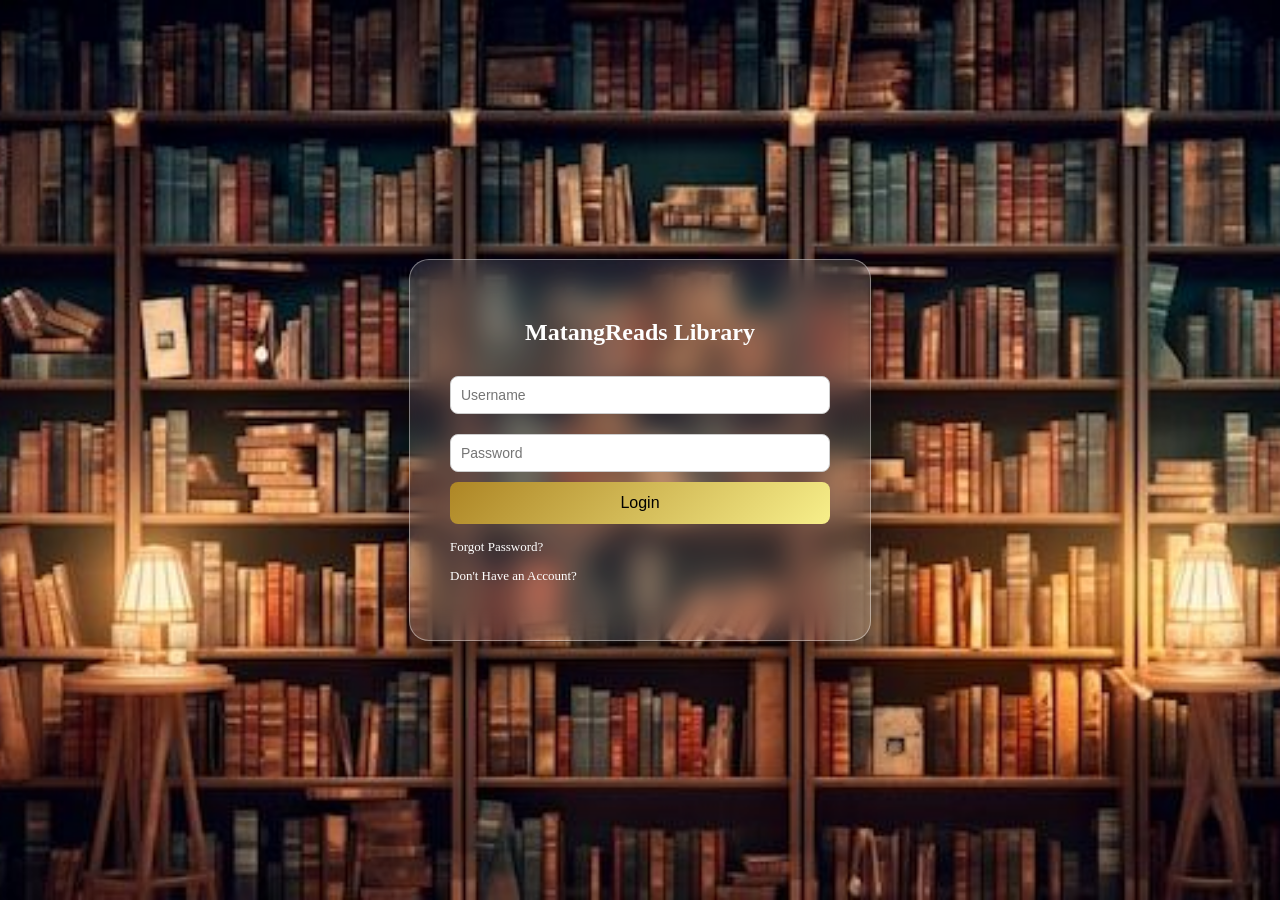
<file: Log in page PBL 1/index.html>
<html>
<html lang="en"
<head>
    <meta charset="UTF-8"
    <meta name = "viewport" content = "width = device-width, initial-scale = 1.0">
    <title>MatangReads Library-Login</title>
    <link rel="stylesheet" href="style.css">
</head>

<body>
    <div class = "login-container">
        <h2>MatangReads Library</h2>

        <form action="../homepage.html" method="post">
            <input type="text" placeholder="Username" required>
            <input type="password" placeholder="Password" required>
            <button type="submit">Login</button>
            <div class="links">
                <p><a href="#">Forgot Password?</a></p>
                <p><a href="index.html">Don't Have an Account?</a></p>
            </div>
        </form>
    </div>
    <script src="script.js"></script>
</body>

</html>
</file>
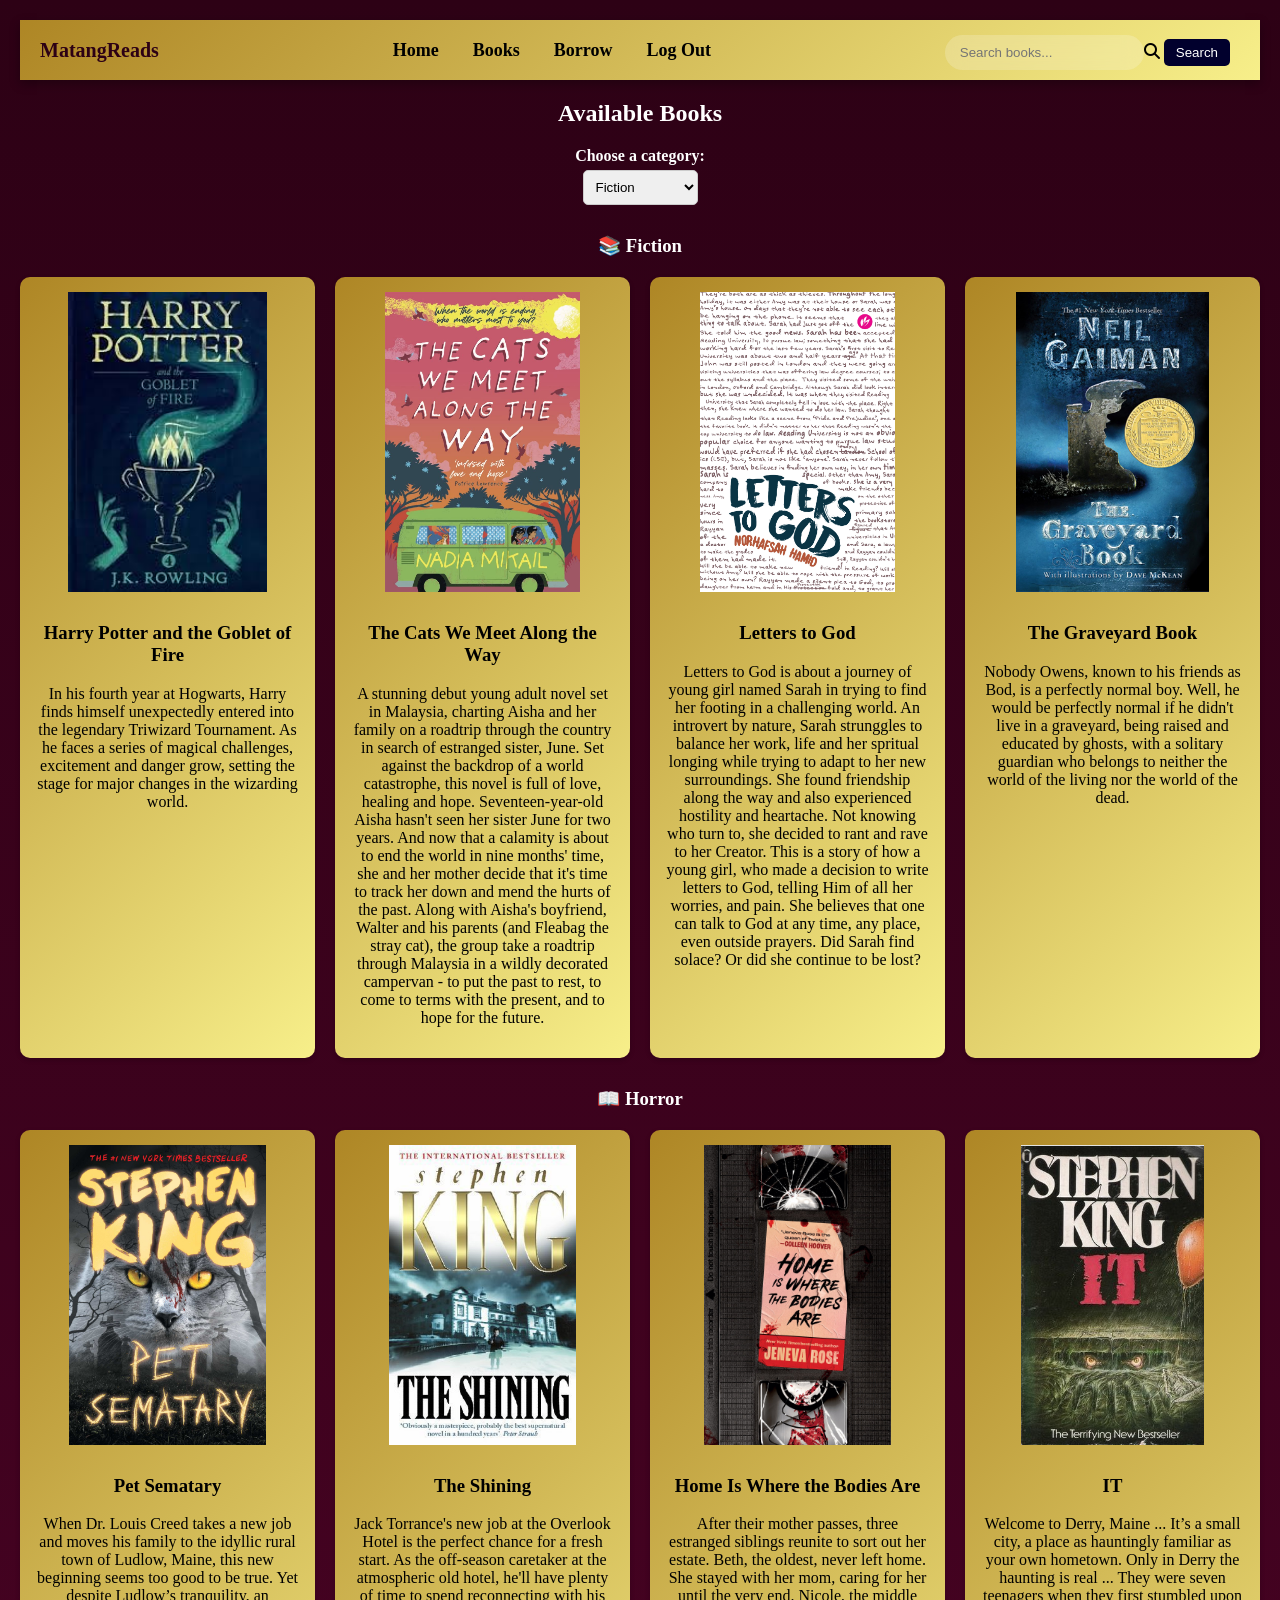
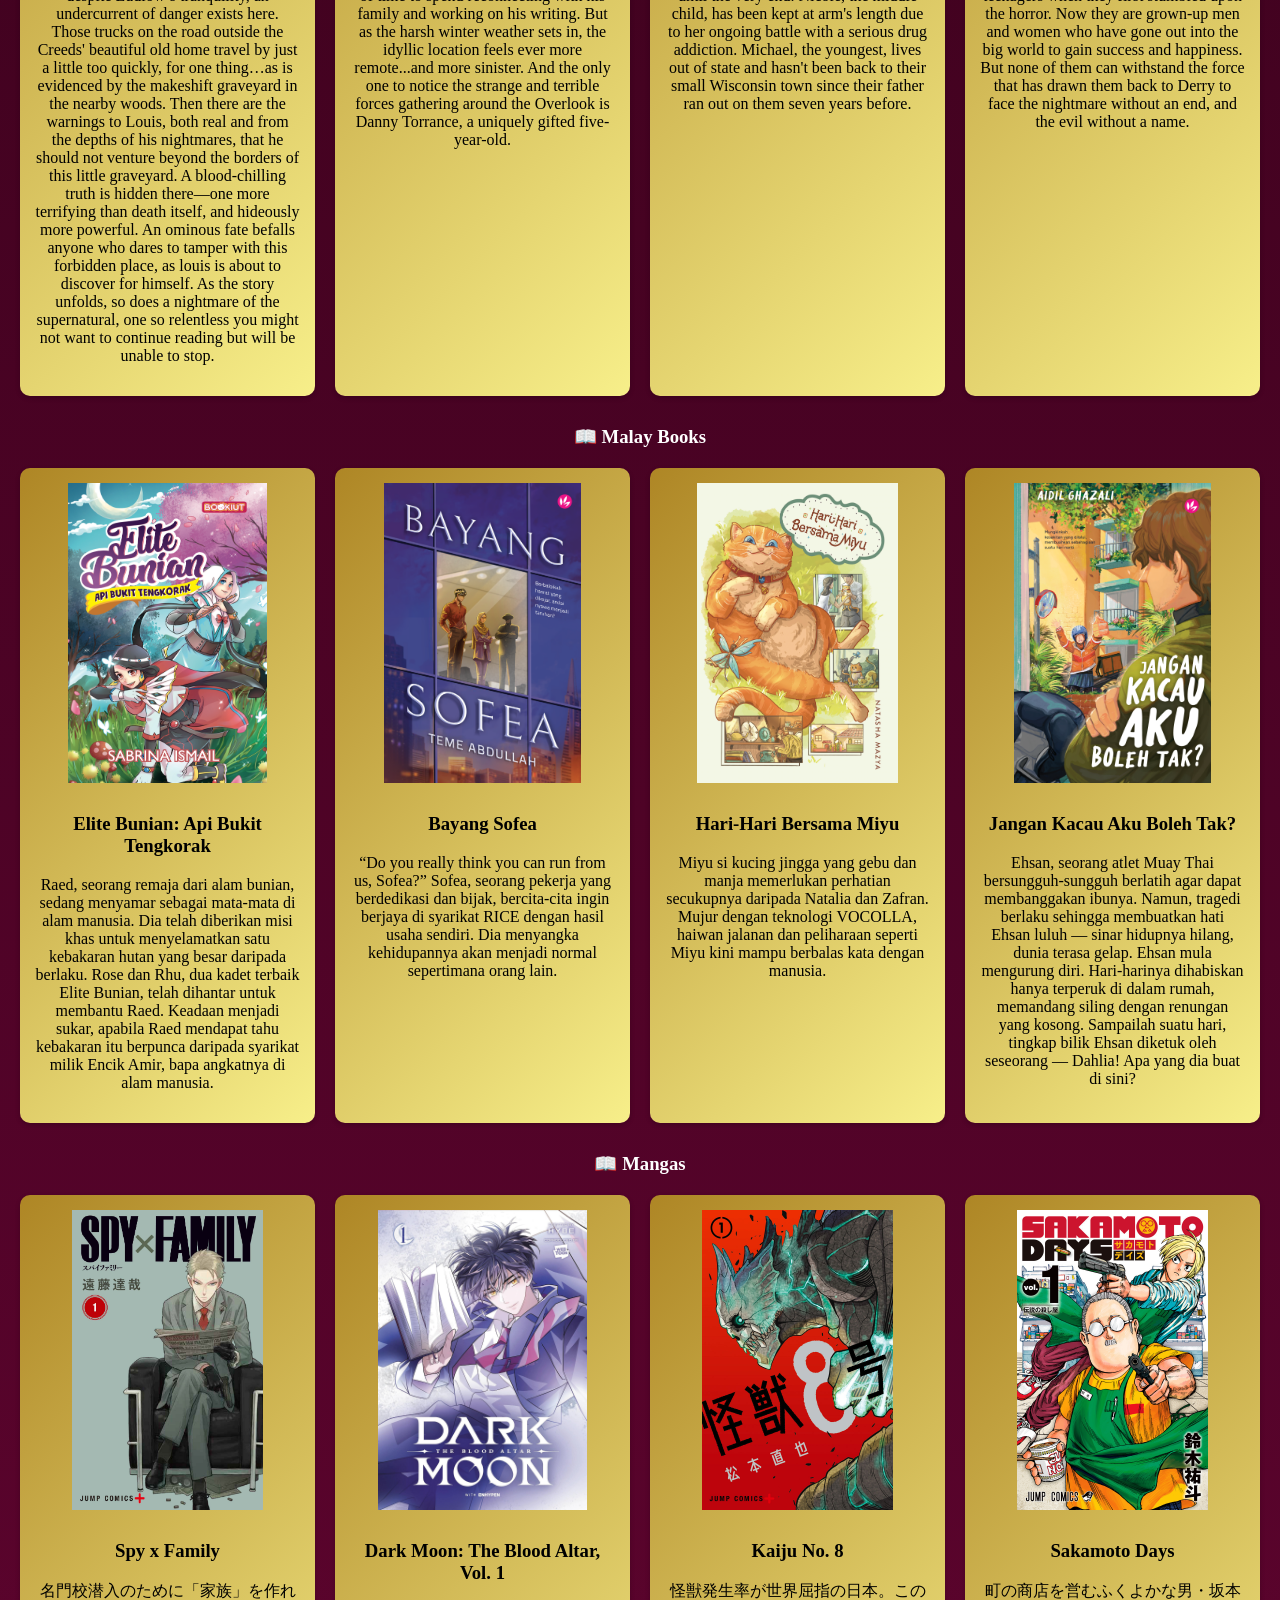
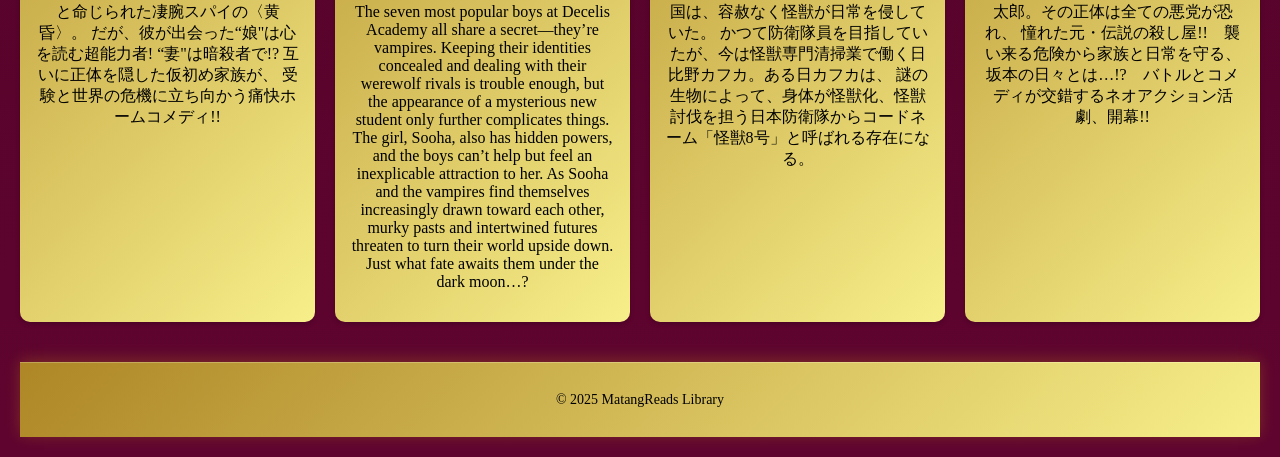
<file: books.html>
<html>
<head>
  <title>Books - Library</title>
  <link rel="stylesheet" href="style.css">
  <link rel="stylesheet" href="https://cdnjs.cloudflare.com/ajax/libs/font-awesome/6.4.0/css/all.min.css">

</head>
<body>

<nav>
  <div class="logo">MatangReads</div>
  
  <div class="nav-links">
    <a href="homepage.html">Home</a>
    <a href="books.html">Books</a>
    <a href="borrow.html">Borrow</a>
    <a href="Log in page PBL 1/index.html">Log Out</a>
  </div>

  <div class="search-bar">
    <input type="text" placeholder="Search books..."><i class="fas fa-search"></i>
    <button type="submit">Search</button>
  </div>
</nav>

  <h2 class="heading">Available Books</h2>

   <!-- Categories -->
<div class="category">
<label for="category">Choose a category:</label>
<select id="category" onchange="location = this.value;">
  <option value="#fiction">Fiction</option>
  <option value="#manga">Mangas</option>
  <option value="#horror">Horror</option>
  <option value="#malay">Malay Books</option>
</select>
</div>

  <!-- Fiction Books -->
  <h3 id="fiction" >📚 Fiction</h3>
  <div class="books-box">

    <div class="book-card">
      <img src="HarryPotter4.jpeg" alt="Harry Potter Book 4">
      <h3>Harry Potter and the Goblet of Fire</h3>
      <p>In his fourth year at Hogwarts, Harry finds himself unexpectedly 
        entered into the legendary Triwizard Tournament. As he faces a series 
        of magical challenges, excitement and danger grow, setting the stage 
        for major changes in the wizarding world.</p>
    </div>

    <div class="book-card">
      <img src="cats.jpg" alt="The Cats We Meet Along the Way">
      <h3>The Cats We Meet Along the Way</h3>
      <p>A stunning debut young adult novel set in Malaysia, charting Aisha 
        and her family on a roadtrip through the country in search of estranged 
        sister, June. Set against the backdrop of a world catastrophe, this novel 
        is full of love, healing and hope. Seventeen-year-old Aisha hasn't seen her 
        sister June for two years. And now that a calamity is about to end the world 
        in nine months' time, she and her mother decide that it's time to track her 
        down and mend the hurts of the past. Along with Aisha's boyfriend, Walter 
        and his parents (and Fleabag the stray cat), the group take a roadtrip through 
        Malaysia in a wildly decorated campervan - to put the past to rest, to come to 
        terms with the present, and to hope for the future.</p>
    </div>

    <div class="book-card">
      <img src="LetterstoGod.jpg" alt="Letters to God">
      <h3>Letters to God</h3>
      <p>Letters to God is about a journey of young girl named Sarah in 
        trying to find her footing in a challenging world. An introvert by 
        nature, Sarah strunggles to balance her work, life and her spritual 
        longing while trying to adapt to her new surroundings. She found 
        friendship along the way and also experienced hostility and heartache. 
        Not knowing who turn to, she decided to rant and rave to her Creator. 
        This is a story of how a young girl, who made a decision to write letters 
        to God, telling Him of all her worries, and pain. She believes that one can 
        talk to God at any time, any place, even outside prayers. Did Sarah find solace? 
        Or did she continue to be lost?</p>
    </div>

    <div class="book-card">
      <img src="GraveyardBook.jpg" alt="The Graveyard Book">
      <h3>The Graveyard Book</h3>
      <p>Nobody Owens, known to his friends as Bod, is a perfectly normal boy. 
        Well, he would be perfectly normal if he didn't live in a graveyard, 
        being raised and educated by ghosts, with a solitary guardian who belongs 
        to neither the world of the living nor the world of the dead.</p>
    </div>

  </div>

      <!-- Horror Books -->
  <h3 id="horror" >📖 Horror</h3>
  <div class="books-box">

    <div class="book-card">
      <img src="petsematary.jpg" alt="Pet Sematary">
      <h3>Pet Sematary</h3>
      <p>When Dr. Louis Creed takes a new job and moves his family to the idyllic 
        rural town of Ludlow, Maine, this new beginning seems too good to be true. 
        Yet despite Ludlow’s tranquility, an undercurrent of danger exists here. 
        Those trucks on the road outside the Creeds' beautiful old home travel by 
        just a little too quickly, for one thing…as is evidenced by the makeshift 
        graveyard in the nearby woods. Then there are the warnings to Louis, both 
        real and from the depths of his nightmares, that he should not venture beyond 
        the borders of this little graveyard. A blood-chilling truth is hidden there—one 
        more terrifying than death itself, and hideously more powerful. An ominous fate 
        befalls anyone who dares to tamper with this forbidden place, as louis is about 
        to discover for himself. As the story unfolds, so does a nightmare of the 
        supernatural, one so relentless you might not want to continue reading but 
        will be unable to stop. </p>
      </div>

    <div class="book-card">
      <img src="theshining.jpg" alt="The Shining">
      <h3>The Shining</h3>
      <p>Jack Torrance's new job at the Overlook Hotel is the perfect chance 
        for a fresh start. As the off-season caretaker at the atmospheric old 
        hotel, he'll have plenty of time to spend reconnecting with his family 
        and working on his writing. But as the harsh winter weather sets in, 
        the idyllic location feels ever more remote...and more sinister. And 
        the only one to notice the strange and terrible forces gathering around 
        the Overlook is Danny Torrance, a uniquely gifted five-year-old.</p>
    </div>

    <div class="book-card">
      <img src="jenevarose.jpg" alt="Home Is Where the Bodies Are">
      <h3>Home Is Where the Bodies Are</h3>
      <p>After their mother passes, three estranged siblings 
        reunite to sort out her estate. Beth, the oldest, never left 
        home. She stayed with her mom, caring for her until the very end. 
        Nicole, the middle child, has been kept at arm's length due to her 
        ongoing battle with a serious drug addiction. Michael, the youngest, 
        lives out of state and hasn't been back to their small Wisconsin town 
        since their father ran out on them seven years before. </p>
    </div>

    <div class="book-card">
      <img src="It.jpg" alt="IT">
      <h3>IT</h3>
      <p>Welcome to Derry, Maine ... 

        It’s a small city, a place as hauntingly familiar as your own hometown. 
        Only in Derry the haunting is real ... 
        They were seven teenagers when they first stumbled upon the horror. 
        Now they are grown-up men and women who have gone out into the big 
        world to gain success and happiness. But none of them can withstand 
        the force that has drawn them back to Derry to face the nightmare without 
        an end, and the evil without a name. </p>
    </div>

  </div>

  <!-- Malay Books -->
  <h3 id="malay" >📖 Malay Books</h3>
  <div class="books-box">

    <div class="book-card">
      <img src="EliteBunian.jpg" alt="Elite Bunian: Api Bukit Tengkorak">
      <h3>Elite Bunian: Api Bukit Tengkorak</h3>
      <p>Raed, seorang remaja dari alam bunian, sedang menyamar sebagai mata-mata di alam manusia. 
        Dia telah diberikan misi khas untuk menyelamatkan satu kebakaran hutan yang besar daripada 
        berlaku. Rose dan Rhu, dua kadet terbaik Elite Bunian, telah dihantar untuk membantu Raed. 
        Keadaan menjadi sukar, apabila Raed mendapat tahu kebakaran itu berpunca daripada syarikat 
        milik Encik Amir, bapa angkatnya di alam manusia.</p>
    </div>

    <div class="book-card">
      <img src="BayangSofea.jpg" alt="Bayang Sofea">
      <h3>Bayang Sofea</h3>
      <p>“Do you really think you can run from us, Sofea?” 
        Sofea, seorang pekerja yang berdedikasi dan bijak, 
        bercita-cita ingin berjaya di syarikat RICE dengan hasil usaha sendiri. 
        Dia menyangka kehidupannya akan menjadi normal sepertimana orang lain.</p>
    </div>

    <div class="book-card">
      <img src="hariharibersamamiyu.jpg" alt="Hari-Hari Bersama Miyu">
      <h3>Hari-Hari Bersama Miyu</h3>
      <p>Miyu si kucing jingga yang gebu dan manja memerlukan perhatian 
        secukupnya daripada Natalia dan Zafran. Mujur dengan teknologi 
        VOCOLLA, haiwan jalanan dan peliharaan seperti Miyu kini mampu berbalas kata dengan manusia.</p>
    </div>

    <div class="book-card">
      <img src="jangankacau.jpg" alt="Jangan Kacau Aku Boleh Tak?">
      <h3>Jangan Kacau Aku Boleh Tak?</h3>
      <p>Ehsan, seorang atlet Muay Thai bersungguh-sungguh berlatih agar 
        dapat membanggakan ibunya. Namun, tragedi berlaku sehingga membuatkan 
        hati Ehsan luluh — sinar hidupnya hilang, dunia terasa gelap. Ehsan mula 
        mengurung diri. Hari-harinya dihabiskan hanya terperuk di dalam rumah, 
        memandang siling dengan renungan yang kosong. Sampailah suatu hari, tingkap 
        bilik Ehsan diketuk oleh seseorang — Dahlia! Apa yang dia buat di sini?</p>
    </div>

  </div>

    <!-- Manga -->
  <h3 id="manga" >📖 Mangas</h3>
  <div class="books-box">

    <div class="book-card">
      <img src="SpyXFamily.jpg" alt="Spy x Family">
      <h3>Spy x Family</h3>
      <p>名門校潜入のために「家族」を作れと命じられた凄腕スパイの〈黄昏〉。
        だが、彼が出会った“娘"は心を読む超能力者! “妻"は暗殺者で!? 互いに正体を隠した仮初め家族が、
        受験と世界の危機に立ち向かう痛快ホームコメディ!!</p>
    </div>

    <div class="book-card">
      <img src="DarkMoon.jpg" alt="Dark Moon: The Blood Altar, Vol. 1">
      <h3>Dark Moon: The Blood Altar, Vol. 1</h3>
      <p>The seven most popular boys at Decelis Academy all share a secret―they’re 
        vampires. Keeping their identities concealed and dealing with their werewolf 
        rivals is trouble enough, but the appearance of a mysterious new student only 
        further complicates things. The girl, Sooha, also has hidden powers, and the boys 
        can’t help but feel an inexplicable attraction to her. As Sooha and the vampires 
        find themselves increasingly drawn toward each other, murky pasts and intertwined 
        futures threaten to turn their world upside down. Just what fate awaits them under the dark moon…?</p>
    </div>

    <div class="book-card">
      <img src="Kaiju.jpg" alt="Kaiju No. 8">
      <h3>Kaiju No. 8</h3>
      <p>怪獣発生率が世界屈指の日本。この国は、容赦なく怪獣が日常を侵していた。
        かつて防衛隊員を目指していたが、今は怪獣専門清掃業で働く日比野カフカ。ある日カフカは、
        謎の生物によって、身体が怪獣化、怪獣討伐を担う日本防衛隊からコードネーム「怪獣8号」と呼ばれる存在になる。</p>
    </div>

    <div class="book-card">
      <img src="sakamoto.jpg" alt="Sakamoto Days">
      <h3>Sakamoto Days</h3>
      <p>町の商店を営むふくよかな男・坂本太郎。その正体は全ての悪党が恐れ、
        憧れた元・伝説の殺し屋!!　襲い来る危険から家族と日常を守る、
        坂本の日々とは…!?　バトルとコメディが交錯するネオアクション活劇、開幕!! </p>
    </div>
  </div> 

</body>

<footer>
  <p>© 2025 MatangReads Library</p>
</footer>

</html>
</file>
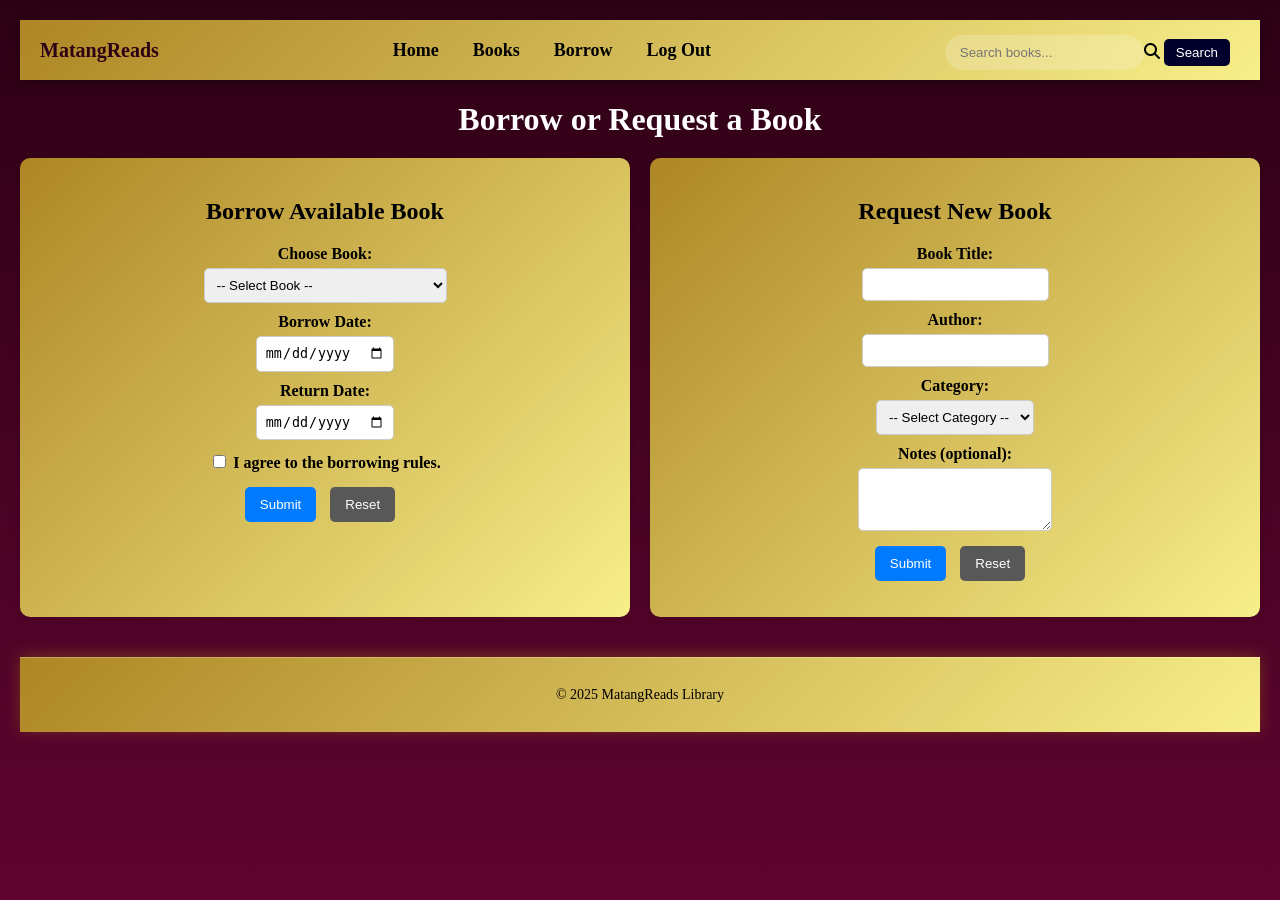
<file: borrow.html>
<html>
<head>
  <title>Borrow-Library</title>
  <link rel="stylesheet" href="style.css">
  <link rel="stylesheet" href="https://cdnjs.cloudflare.com/ajax/libs/font-awesome/6.4.0/css/all.min.css">

</head>
<body>

<nav>
  <div class="logo">MatangReads</div>
  
  <div class="nav-links">
    <a href="homepage.html">Home</a>
    <a href="books.html">Books</a>
    <a href="borrow.html">Borrow</a>
    <a href="Log in page PBL 1/index.html">Log Out</a>
  </div>

  <div class="search-bar">
    <input type="text" placeholder="Search books..."><i class="fas fa-search"></i>
    <button type="submit">Search</button>
  </div>
</nav>


   <h1>Borrow or Request a Book</h1>
  <div class="container">
  <div class="form-borrows">
    <!-- Borrow Available Book -->
    <form>
      <h2>Borrow Available Book</h2>

      <label for="book1">Choose Book:</label>
      <select id="book1" required>
        <option value="">-- Select Book --</option>
        <option>Harry Potter and the Goblet of Fire</option>
        <option>Letters to God</option>
        <option>The Cats We Meet Along the Way</option>
        <option>The Graveyard Book</option>
        <option>IT</option>
        <option>Pet Sematary</option>
        <option>The Shining</option>
        <option>Home Is Where the Bodies Are</option>
        <option>Elite Bunian: Api Bukit Tengkorak</option>
        <option>Bayang Sofea</option>
        <option>Hari-Hari Bersama Miyu</option>
        <option>Jangan Kacau Aku Boleh Tak?</option>
        <option>Dark Moon: The Blood Altar, Vol. 1</option>
        <option>Spy X Family</option>
        <option>Kaiju No 8</option>
        <option>Sakamoto Days</option>
      </select>

      <label for="borrowDate">Borrow Date:</label>
      <input type="date" id="borrowDate" required>

      <label for="returnDate">Return Date:</label>
      <input type="date" id="returnDate" required>

      <label>
        <input type="checkbox" required> I agree to the borrowing rules.
      </label>

      <div class="form-buttons">
        <button type="submit">Submit</button>
        <button type="reset">Reset</button>
      </div>
    </form>
    </div>

    <!-- Request New Book -->
    <div class="form-borrows">
    <form>
      <h2>Request New Book</h2>
      <label for="title">Book Title:</label>
      <input type="text" id="title" required>

      <label for="author">Author:</label>
      <input type="text" id="author">

      <label for="category">Category:</label>
      <select id="category" required>
        <option value="">-- Select Category --</option>
        <option>Fiction</option>
        <option>Malay</option>
        <option>Horror</option>
        <option>Manga</option>
        <option>Other</option>
      </select>

      <label for="notes">Notes (optional):</label>
      <textarea id="notes" rows="3"></textarea>

      <div class="form-buttons">
        <button type="submit">Submit</button>
        <button type="reset">Reset</button>
      </div>
    </form>
    </div>
  </div>

  </body>

  <footer>
  <p>© 2025 MatangReads Library</p>
  </footer>
  </html>
</file>
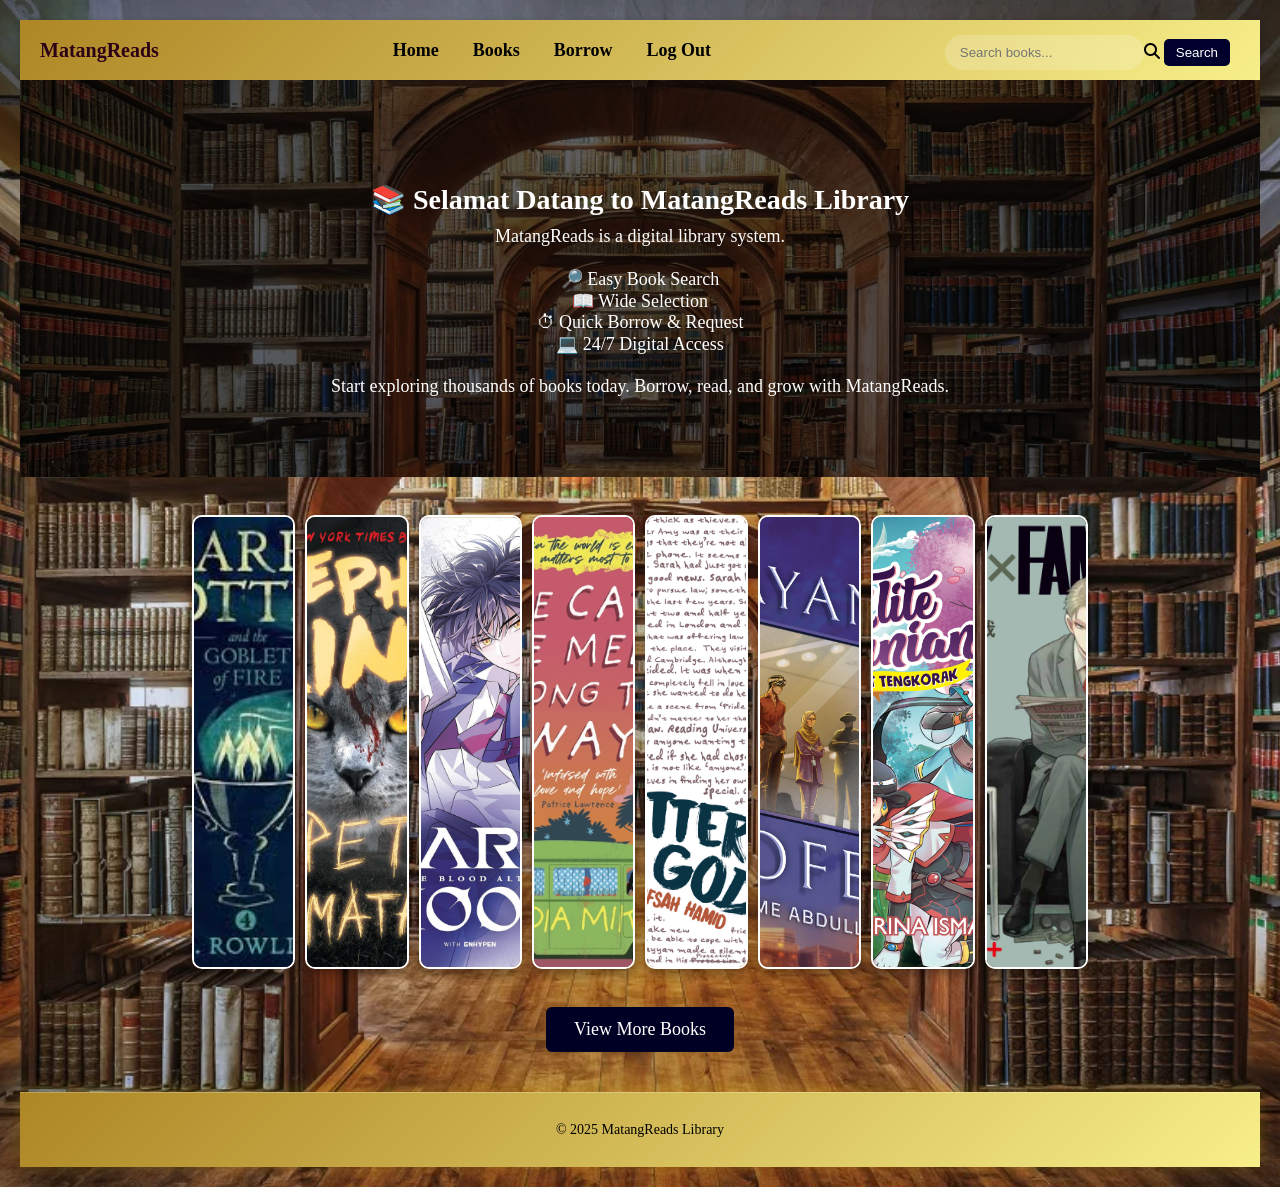
<file: homepage.html>
<html>
<head>
  <title>Library Home</title>
  <link rel="stylesheet" href="style.css">
  <link rel="stylesheet" href="https://cdnjs.cloudflare.com/ajax/libs/font-awesome/6.4.0/css/all.min.css">

</head>
<body class="homepage">

<nav>
  <div class="logo">MatangReads</div>
  
  <div class="nav-links">
    <a href="homepage.html">Home</a>
    <a href="books.html">Books</a>
    <a href="borrow.html">Borrow</a>
    <a href="Log in page PBL 1/index.html">Log Out</a>
  </div>

  <div class="search-bar">
    <input type="text" placeholder="Search books..."><i class="fas fa-search"></i>
    <button type="submit">Search</button>
  </div>
</nav>

 <section class="about">
    <h1>📚 Selamat Datang to MatangReads Library</h1>
    <p>
      MatangReads is a digital library system. <br><br>
      🔎 Easy Book Search <br> 📖 Wide Selection <br> ⏱ Quick Borrow & Request <br>💻 24/7 Digital Access
      <br><br> Start exploring thousands of books today. Borrow, read, and grow with MatangReads.
    </p>
  </section>

<section class="slideshow">
  <div class="slideshow-container">
        <img src="HarryPotter4.jpeg" alt="Harry Potter and the Goblet of Fire">
        <img src="petsematary.jpg" alt="Pet Sematary">
        <img src="DarkMoon.jpg" alt="Dark Moon: The Blood Altar, Vol. 1">
        <img src="cats.jpg" alt="The Cats We Meet Along the Way">
        <img src="LetterstoGod.jpg" alt="Letters to God">
        <img src="BayangSofea.jpg" alt="Bayang Sofea">
        <img src="EliteBunian.jpg" alt="Elite Bunian">
        <img src="SpyXFamily.jpg" alt="Spy x Family">
  </div>
  </section>

  <div class="view-more">
    <a href="books.html" class="btn">View More Books</a>
  </div>

</body>

<footer>
  <p>© 2025 MatangReads Library</p>
</footer>

</html>
</file>
<file: Log in page PBL 1/style.css>
body {
            font-family: Georgia, 'Times New Roman', Times, serif;
            margin: 0;
            padding: 0;
            height: 100vh;
            display: flex;
            justify-content: center;
            align-items: center;
            background: url(library5.jpg) center / cover no-repeat;
            background-attachment: fixed;
           
}
         

        .login-container {
            position: relative;
            width: 380px;
            padding: 40px;
            border-radius: 20px;
            backdrop-filter: blur(15px);
            background: rgba(255, 255, 255, 0.1);
            border: 1px solid rgba(255, 255, 255, 0.4);
            box-shadow: 0 25px 45px rgba(0, 0, 0, 0.4);
            z-index: 10;
            overflow: hidden;
        }

        .login-container h2 {
            color: white;
            margin-bottom: 20px;
            text-align: center;
        }

        .login-container input {
            width: 100%;
            padding: 10px;
            margin: 10px 0;
            border: 1px solid #ccc;
            border-radius: 8px;
            font-size: 14px;
        }

        .login-container button {
            width: 100%;
            padding: 12px;
            background: linear-gradient(135deg, #AE8625, #F7EF8A);
            color: black;
            border: none;
            border-radius: 8px;
            font-size: 16px;
            cursor:pointer;
            transition: 0.3s;
        }

        .login-container button:hover {
            background: #5a0000;
        }

        .login-container .links {
            margin-top: 15px;
            font-size: 13px;
        }

        .login-container .links a {
            color: white;
            text-decoration: none;
            text-align: center;
        }

        .login-container .links a:hover {
            text-decoration: underline;
        }

        .error {
            color: red;
            font-size: 13px;
            margin-top: 5px;
        }
</file>
<file: style.css>
body {
  margin: 20px;
  background: linear-gradient(to bottom, #2d0115, #5f042f);
  text-align: center;
}

.homepage {
  margin: 20px;
  background: url(library.webp) center/cover no-repeat;
  text-align: center;
}

h3 {
  margin-top: 30px;
  color: #ffffff;
}

h2{
  color: white;
}

h1 {
  text-align: center;
  margin-bottom: 20px;
  color: white;
}

/* Homepage */

.about {
  background: url("library.webp") center/cover no-repeat;
  padding: 80px 20px;
  color: rgb(255, 255, 255);
  position: relative;
  text-align: center;
}

.about::before {
  content: "";
  position: absolute;
  inset: 0;
  background: rgba(0,0,0,0.6); /* dark overlay */
}

.about h1 {
  font-size: 28px;
  margin-bottom: 10px;
  position: relative;
  z-index: 1;
}

.about p {
  font-size: 18px;
  color: #ffffff;
  max-width: 700px;
  margin: auto;
  position: relative;
  z-index: 1;
}

.view-more {
  text-align: center;
  margin: 20px 0;
}

.btn {
  display: inline-block;
  padding: 12px 28px;
  background-color: #000024;
  color: white;
  text-decoration: none;
  border-radius: 6px;
  font-size: 18px;
  cursor: pointer;
}

.btn:hover {
  background: #333366;
  box-shadow: 0 6px 14px rgba(0,0,0,0.3);
}

.slideshow-container {
  width:80%;
  height: 450px;
  display: flex;
  justify-content: center;
  align-items: center;   
  margin: 40px auto; 
  gap: 10px;
}

.slideshow-container img {
  width: 10%;
  height: 100%;
  object-fit: cover;
  border-radius: 10px;
  border: 2px solid white;
  box-shadow: 0 4px 12px rgba(0,0,0,0.4);
  transition: all ease-in-out 0.5s;
}

.slideshow-container img:hover {
  width: 25%;
}

.logo {
  font-size: 20px;
  font-weight: bold;
  color: #2d0115;
}

/* navigation + footer */
nav {
  background: linear-gradient(135deg, #AE8625, #F7EF8A);
  padding: 10px 20px;
  display: flex;
  align-items: center;
  justify-content: space-between;
  box-shadow: 0 4px 10px rgba(0,0,0,0.3);
}

.nav-links a {
  color: black;
  margin: 0 15px;
  position: relative;
  text-decoration: none;
  font-weight: 600;
  font-size: large;
}

.nav-links a:hover {
  text-decoration: underline;
}

.search-bar input {
  padding: 10px 15px;
  border: none;
  border-radius: 20px;
  background: rgba(255, 255, 255, 0.2);
  backdrop-filter: blur(10px);
  color: white;
}

.search-bar button {
  background: #01002d;
  color: white;
  border: none;
  padding: 6px 12px;
  border-radius: 5px;
  cursor: pointer;
}

.search-bar button:hover {
  background: #333;
}

footer {
  background: linear-gradient(135deg, #AE8625, #F7EF8A);
  color: #000000;
  text-align: center;
  padding: 15px;
  margin-top: 40px;
  font-size: 14px;
  border-top: 1px solid rgba(255,255,255,0.2);
  box-shadow: 0 -2px 15px rgba(255,215,0,0.2);
}

/* Books Page */

.books-box {
  display: grid;
  grid-template-columns: repeat(auto-fit, minmax(250px, 1fr));
  gap: 20px;
  margin-top: 20px;
}

.books-box h3{
  color: black;
}

.book-card {
  background: linear-gradient(135deg, #AE8625, #F7EF8A);
  padding: 15px;
  border-radius: 10px;
  box-shadow: 0 2px 5px rgba(0,0,0,0.2);
  text-align: center;
}

.book-card img {
  width: 100%;
  height: 300px;
  object-fit:contain ;
  border-radius: 8px;
}

/* Borrow Page */

.container {
  display: flex;
  justify-content: space-between;
  gap: 20px;
}
.form-borrows {
  flex: 1;
  background: linear-gradient(135deg, #AE8625, #F7EF8A);
  padding: 20px;
  border-radius: 10px;
  box-shadow: 0 2px 6px rgba(0,0,0,0.1);
}

.form-borrows h2{
  color: #000000;
}
label {
  display: block;
  margin-top: 10px;
  font-weight: bold;
  color: rgb(0, 0, 0);
}

.category label {
  color: white;
}

input, select, textarea {
  padding: 8px;
  margin-top: 5px;
  border-radius: 5px;
  border: 1px solid #ccc;
}

.form-buttons {
      margin-top: 15px;
}

button[type="reset"] {
  background: #585858;
}

button {
  padding: 10px 15px;
  margin-right: 10px;
  border: none;
  border-radius: 5px;
  background: #007bff;
  color: white;
  cursor: pointer;
}
</file>
